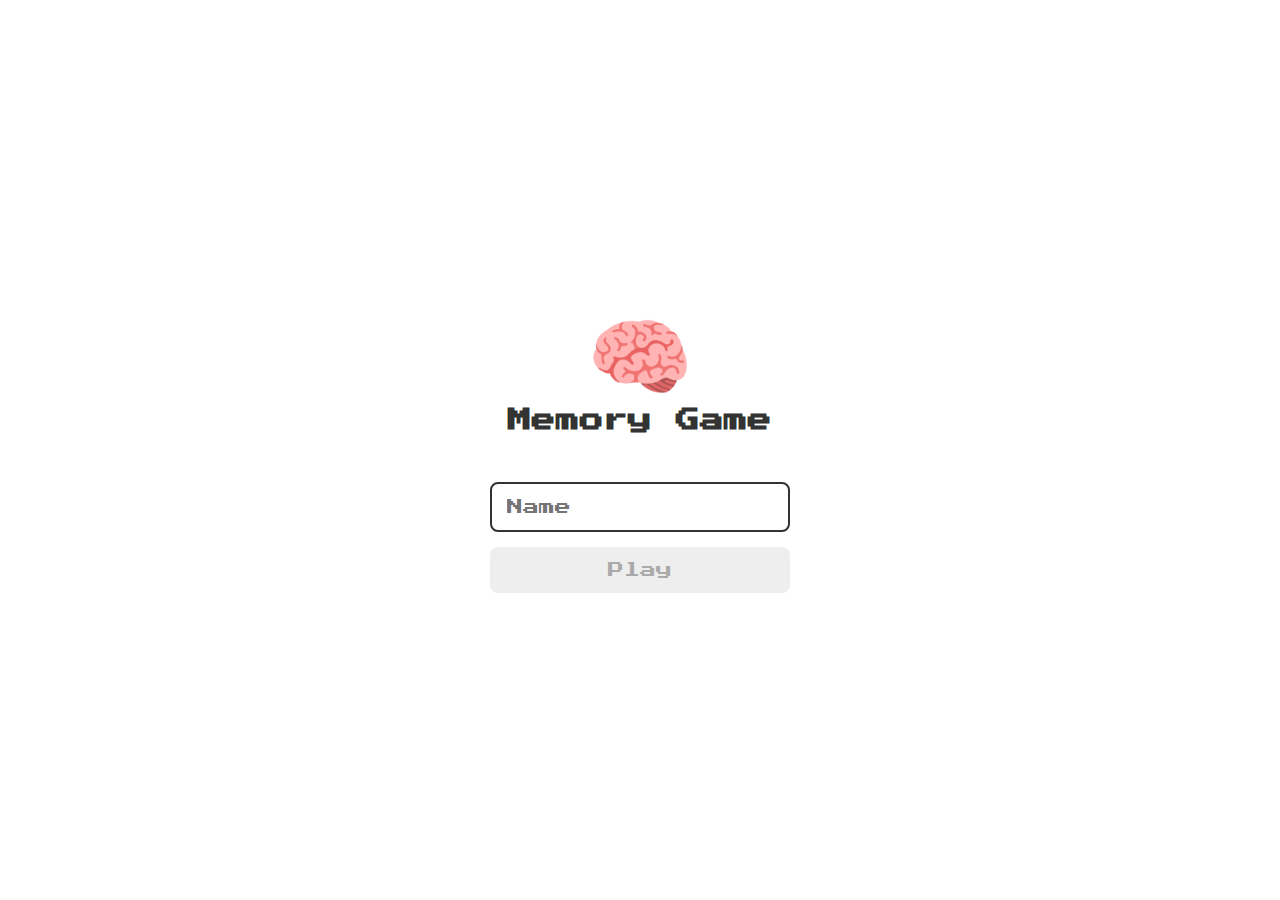
<file: index.html>
<!DOCTYPE html>
<html lang="en">
<head>
    <meta charset="UTF-8">
    <meta http-equiv="X-UA-Compatible" content="IE=edge">
    <meta name="viewport" content="width=device-width, initial-scale=1.0">

    <link rel="stylesheet" href="./css/reset.css">
    <link rel="stylesheet" href="./css/login.css">

    <script defer src="./js/login.js"></script>

    <title>Memory Game | Login</title>
</head>
<body>
    
    <form class="login-form">

        <div class="login__header">
            <img src="./images/brain.png" alt="brain icon">
            <h1>Memory Game</h1>
        </div>

        <input type="text" placeholder="Name" class="login__input">
        <button type="submit" class="login__button" disabled>Play</button>

    </form>

</body>
</html>
</file>
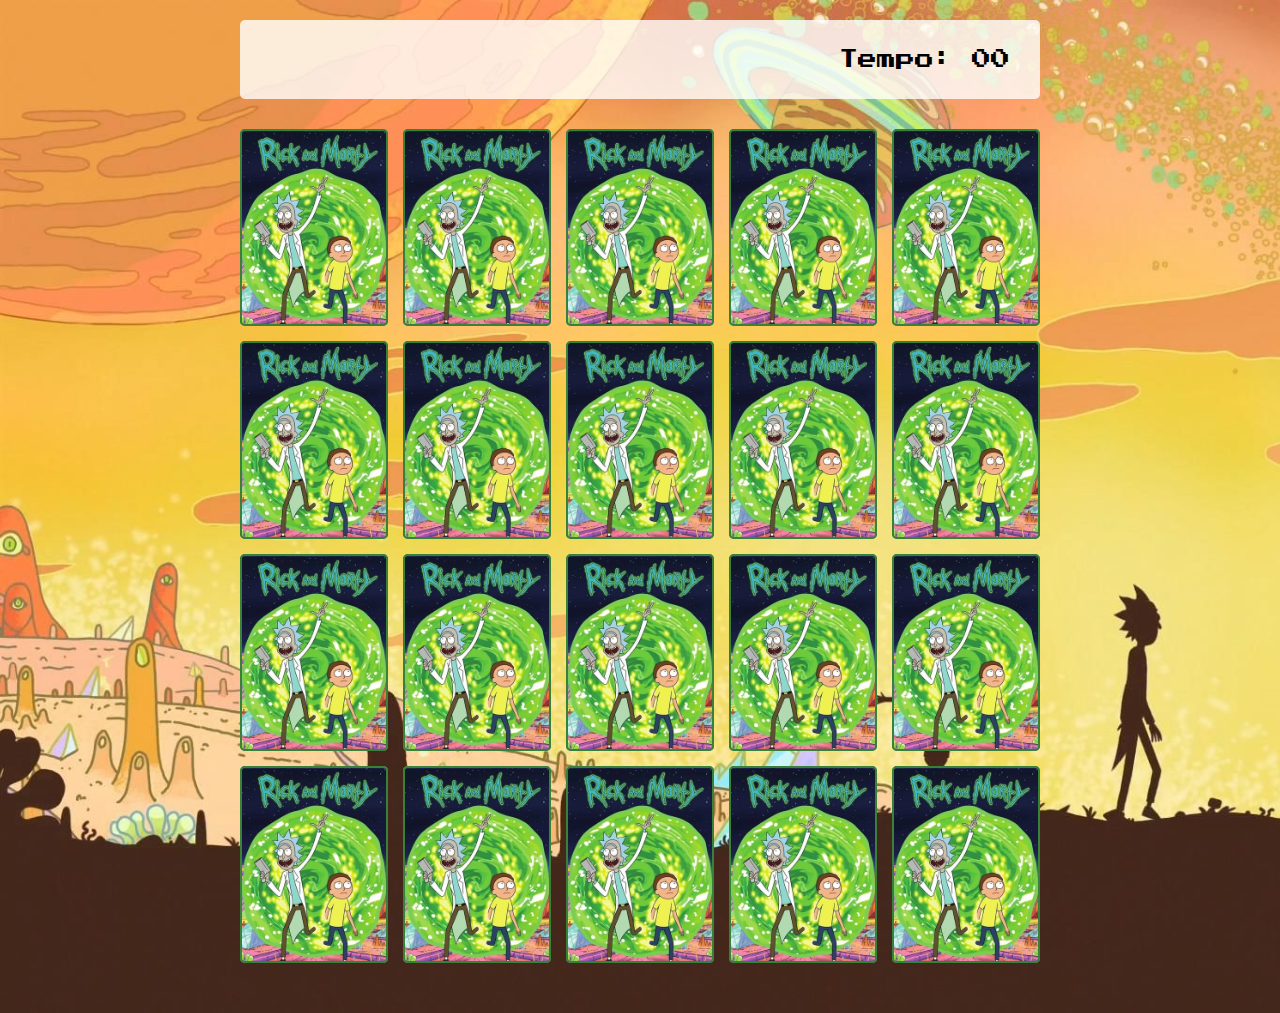
<file: pages/game.html>
<!DOCTYPE html>
<html lang="en">
<head>
    <meta charset="UTF-8">
    <meta name="viewport" content="width=device-width, initial-scale=1.0">
    
    <link rel="stylesheet" href="../css/reset.css">
    <link rel="stylesheet" href="../css/game.css">

    <script defer src="../js/game.js"></script>
    
    <title>Memory Game</title>
</head>
<body>

    <main>
        <header>
            <span class="player"></span>
            <span>Tempo: <span class="timer">00</span></span>
        </header>
        
        <div class="grid"></div>
    </main>   

</body>
</html>
</file>
<file: css/login.css>
.login-form {
    align-items: center;
    display: flex;
    flex-direction: column;
    height: 100vh;
    justify-content: center;
}

.login__header {
   align-items: center;
   display: flex;
   flex-direction: column;
   justify-content:  center;
   margin-bottom: 50px;
}

.login__header img {
    width: 100px;
}

.login__header h1 {
    color: #333;
    font-size: 1.5em;
}

.login__input {
    border: 2px solid #333;
    border-radius: 8px;
    color: #333;
    font-size: 1em;
    margin-bottom: 15px;
    max-width: 300px;
    outline: none;
    padding: 15px;
    width: 100%;
}

.login__button {
    background-color: #ee665c;
    border-radius: 8px;
    color: #fff;
    cursor: pointer;
    font-size: 1em;
    max-width: 300px;
    padding: 15px;
    width: 100%;
}

.login__button:disabled {
    background-color: #eee;
    color: #aaa;
    cursor: auto;
}
</file>
<file: css/game.css>
main {
    display: flex;
    flex-direction: column;
    width: 100%;
    background-image: url('../images/bg.jpg');
    background-size: cover;
    min-height: 100vh;
    align-items: center;
    justify-content: center;
    padding: 20px 20px 50px;
}

header {
    display: flex;
    align-items: center;
    justify-content: space-between;
    background-color: rgba(255, 255, 255, 0.8);
    font-size: 1.2em;
    width: 100%;
    max-width: 800px;
    padding: 30px;
    margin: 0 0 30px;
    border-radius: 5px;
}

.grid {
    display: grid;
    grid-template-columns: repeat(5, 1fr);
    gap: 15px;
    width: 100%;
    max-width: 800px;
    margin:  0 auto;
}

.card {
    aspect-ratio: 3/4;
    width: 100%;
    border-radius: 5px;
    position: relative;
    transition: all 400ms ease;
    transform-style: preserve-3d;
    background-color: #ccc;
}

.face {
    width: 100%;
    height: 100%;
    position: absolute;
    background-size: cover;
    background-position: center;
    border: 2px solid #39813a;
    border-radius: 5px;
    transition: all 400ms ease;
}

.front {
    transform: rotateY(180deg);
}

.back {
    background-image: url('../images/back.png');
    backface-visibility: hidden;
}

.reveal-card {
    transform: rotateY(180deg);
}

.disabled-card {
    filter: saturate(0);
    opacity: 0.5;
}
</file>
